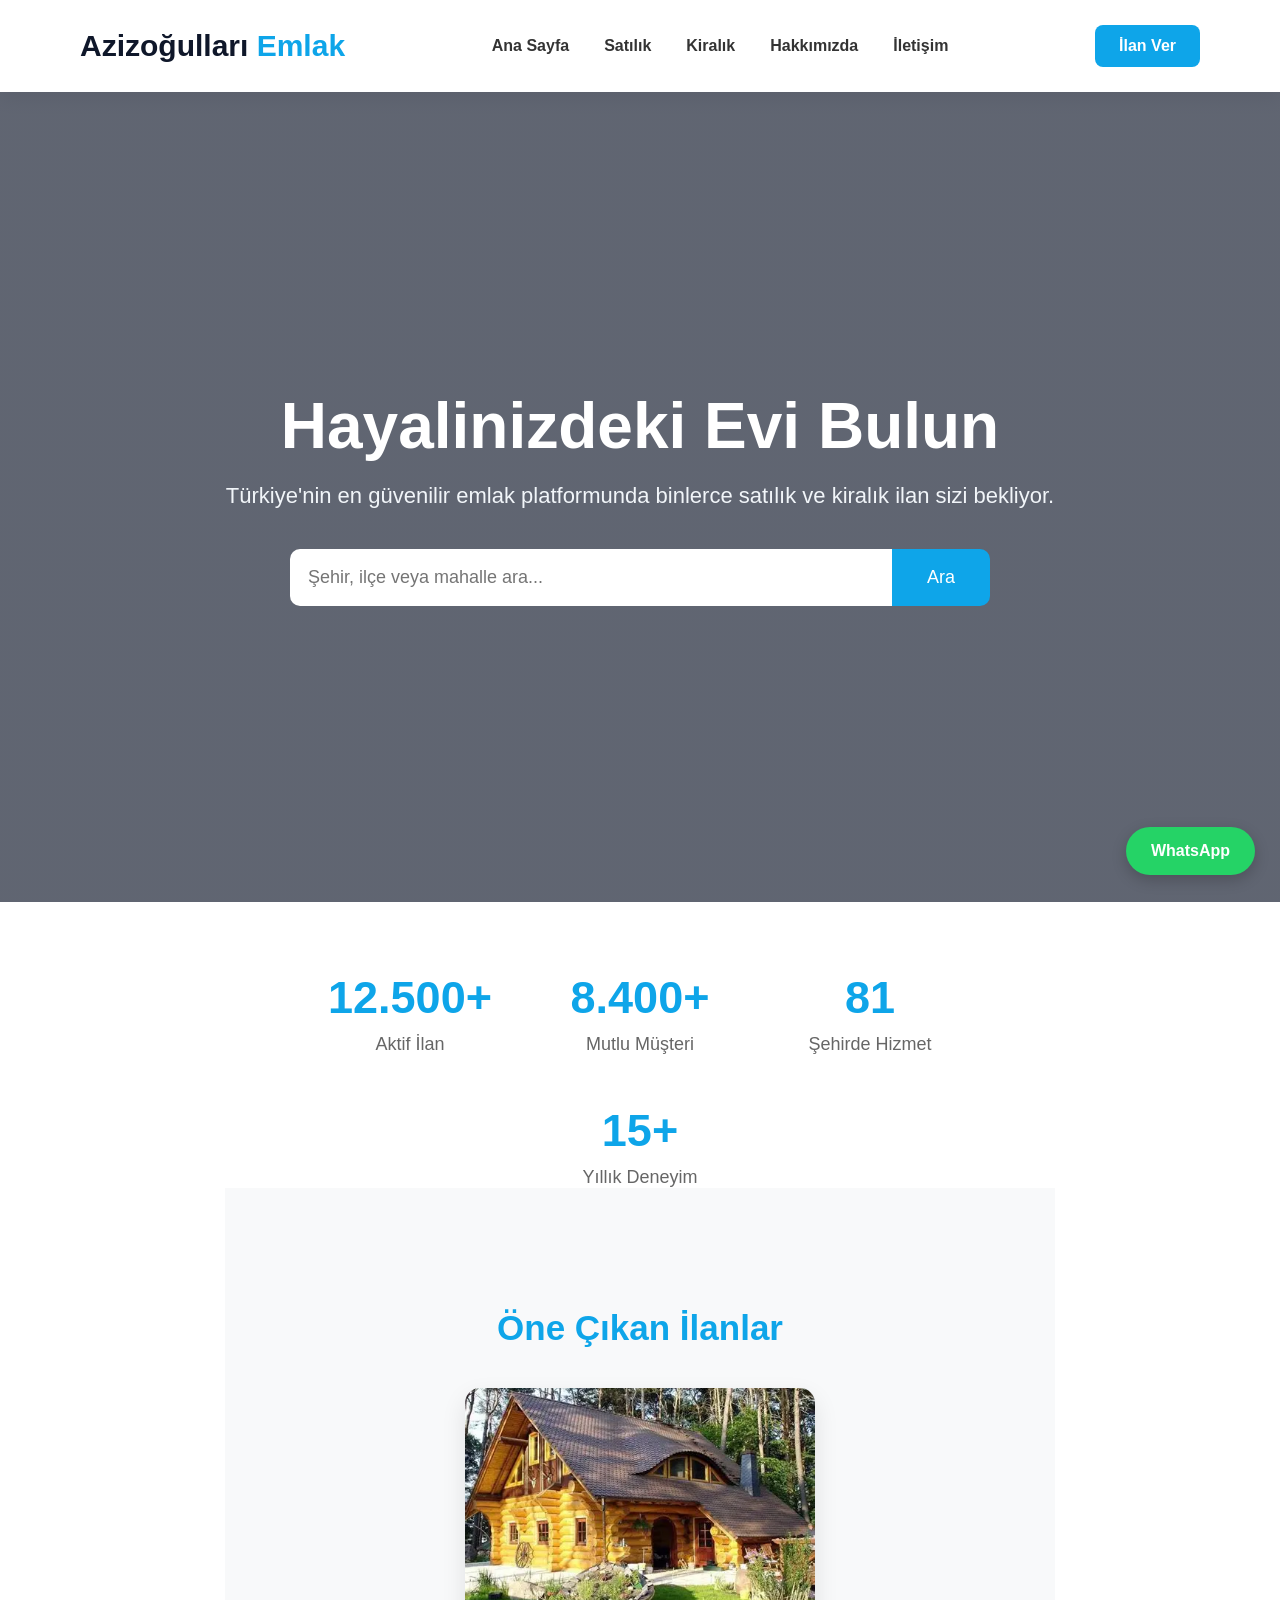
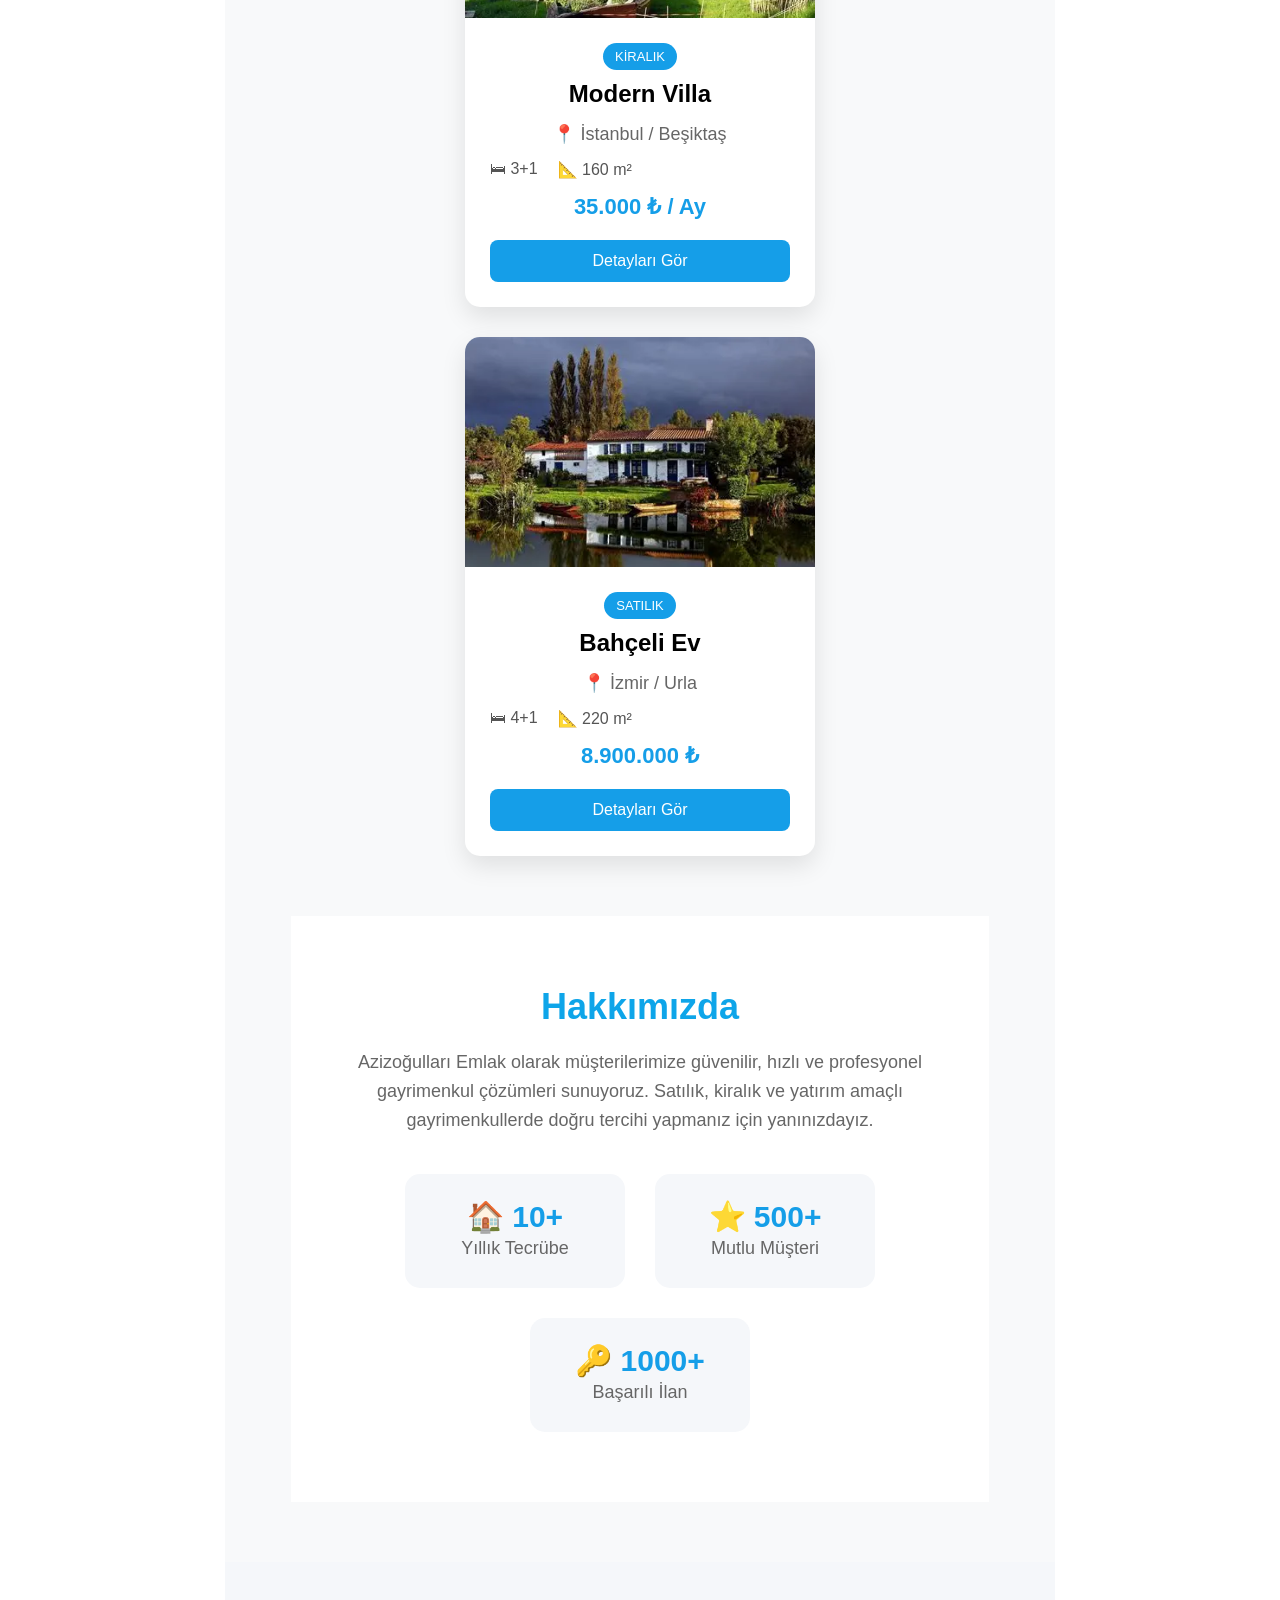
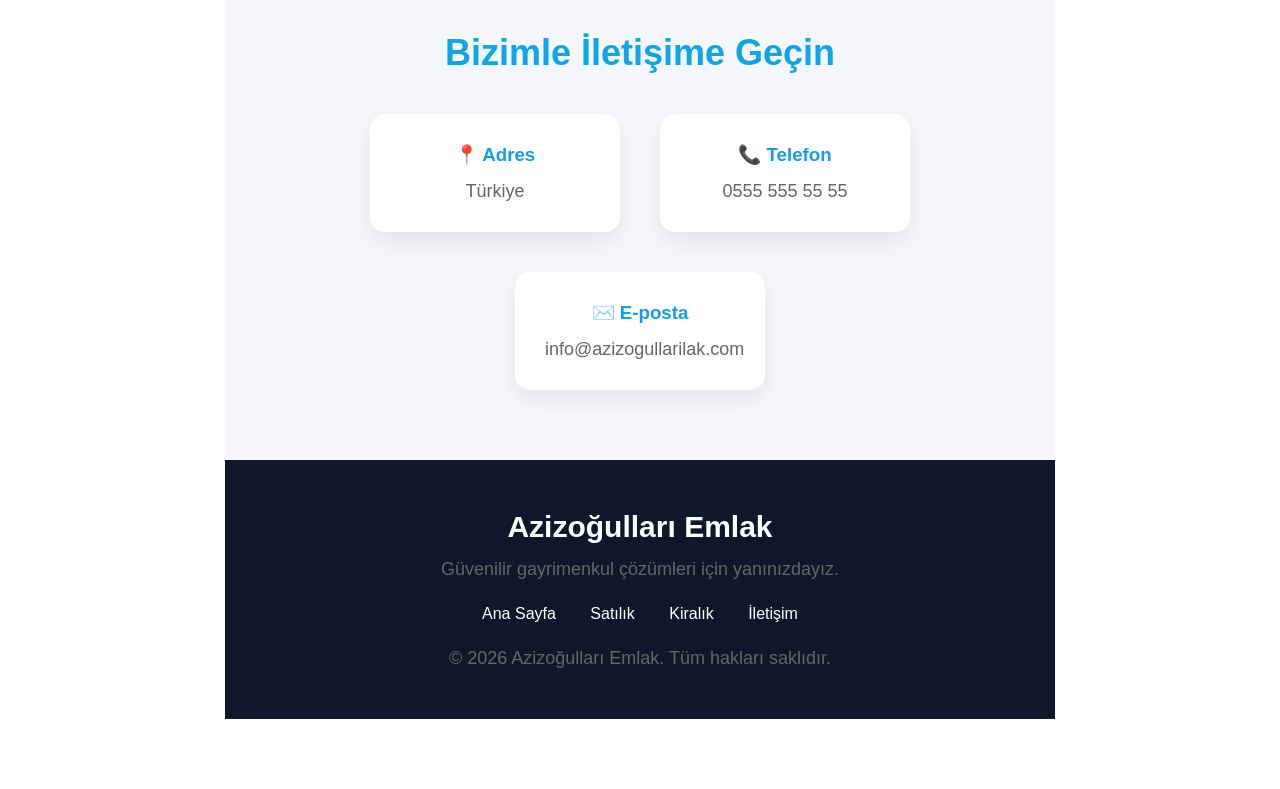
<file: index.html>
<!DOCTYPE html>
<html lang="tr">
<head>
    <meta charset="UTF-8">
    <meta name="viewport" content="width=device-width, initial-scale=1.0">
    <title>Azizoğulları Emlak</title>

    <link rel="stylesheet" href="css/style.css">
</head>
<meta name="viewport" content="width=device-width, initial-scale=1.0">
<body>

    <header>
    <nav class="navbar">
        <div class="logo">
            Azizoğulları <span>Emlak</span>
        </div>

        <ul class="menu">
            <li><a href="#">Ana Sayfa</a></li>
            <li><a href="#">Satılık</a></li>
            <li><a href="#">Kiralık</a></li>
            <li><a href="#">Hakkımızda</a></li>
            <li><a href="#">İletişim</a></li>
        </ul>

        <a href="#" class="btn">İlan Ver</a>
    </nav>
</header>
<section class="hero">
    <div class="hero-content">
        <h1>Hayalinizdeki Evi Bulun</h1>

        <p>
            Türkiye'nin en güvenilir emlak platformunda binlerce satılık ve kiralık ilan sizi bekliyor.
        </p>

        <div class="search-box">
            <input type="text" placeholder="Şehir, ilçe veya mahalle ara...">
            <button>Ara</button>
        </div>
    </div>
</section>
<section class="stats">

    <div class="stat">
        <h2>12.500+</h2>
        <p>Aktif İlan</p>
    </div>

    <div class="stat">
        <h2>8.400+</h2>
        <p>Mutlu Müşteri</p>
    </div>

    <div class="stat">
        <h2>81</h2>
        <p>Şehirde Hizmet</p>
    </div>

    <div class="stat">
        <h2>15+</h2>
        <p>Yıllık Deneyim</p>
        <section class="featured">
<section class="featured">

    <h2>Öne Çıkan İlanlar</h2>

    <div class="cards">

        <div class="card">
            <img src="images/ev1.webp">

            <div class="card-body">
                <span class="rent">KİRALIK</span>

                <h3>Modern Villa</h3>

                <p>📍 İstanbul / Beşiktaş</p>

                <div class="info">
                    <span>🛏 3+1</span>
                    <span>📐 160 m²</span>
                </div>

                <h4>35.000 ₺ / Ay</h4>

      <a href="./ilan-detay.html" class="detail-btn">
Detayları Gör
</a>
            </div>
        </div>


        <div class="card">
            <img src="images/ev2.webp">

            <div class="card-body">
                <span class="sale">SATILIK</span>

                <h3>Bahçeli Ev</h3>

                <p>📍 İzmir / Urla</p>

                <div class="info">
                    <span>🛏 4+1</span>
                    <span>📐 220 m²</span>
                </div>

                <h4>8.900.000 ₺</h4>

                <a href="./ilan-detay.html" class="detail-btn">
    Detayları Gör
</a>
            </div>
        </div>


    </div>

</section>
<section class="about">

    <div class="about-content">

        <h2>Hakkımızda</h2>

        <p>
            Azizoğulları Emlak olarak müşterilerimize güvenilir,
            hızlı ve profesyonel gayrimenkul çözümleri sunuyoruz.
            Satılık, kiralık ve yatırım amaçlı gayrimenkullerde
            doğru tercihi yapmanız için yanınızdayız.
        </p>

        <div class="about-boxes">

            <div class="about-box">
                <h3>🏠 10+</h3>
                <p>Yıllık Tecrübe</p>
            </div>

            <div class="about-box">
                <h3>⭐ 500+</h3>
                <p>Mutlu Müşteri</p>
            </div>

            <div class="about-box">
                <h3>🔑 1000+</h3>
                <p>Başarılı İlan</p>
            </div>

        </div>

    </div>

</section>
</section>
<a href="https://wa.me/905055005465" class="whatsapp" target="_blank">
    WhatsApp
</a>
<section class="contact">

    <h2>Bizimle İletişime Geçin</h2>

    <div class="contact-box">

        <div>
            <h3>📍 Adres</h3>
            <p>Türkiye</p>
        </div>

        <div>
            <h3>📞 Telefon</h3>
            <p>0555 555 55 55</p>
        </div>

        <div>
            <h3>✉️ E-posta</h3>
            <p>info@azizogullarilak.com</p>
        </div>

    </div>

</section>


<footer>

    <h3>Azizoğulları Emlak</h3>

    <p>
        Güvenilir gayrimenkul çözümleri için yanınızdayız.
    </p>

    <div class="footer-links">
        <a href="#">Ana Sayfa</a>
        <a href="#">Satılık</a>
        <a href="#">Kiralık</a>
        <a href="#">İletişim</a>
    </div>

    <p class="copyright">
        © 2026 Azizoğulları Emlak. Tüm hakları saklıdır.
    </p>

</footer>
</body>
</html>
</file>
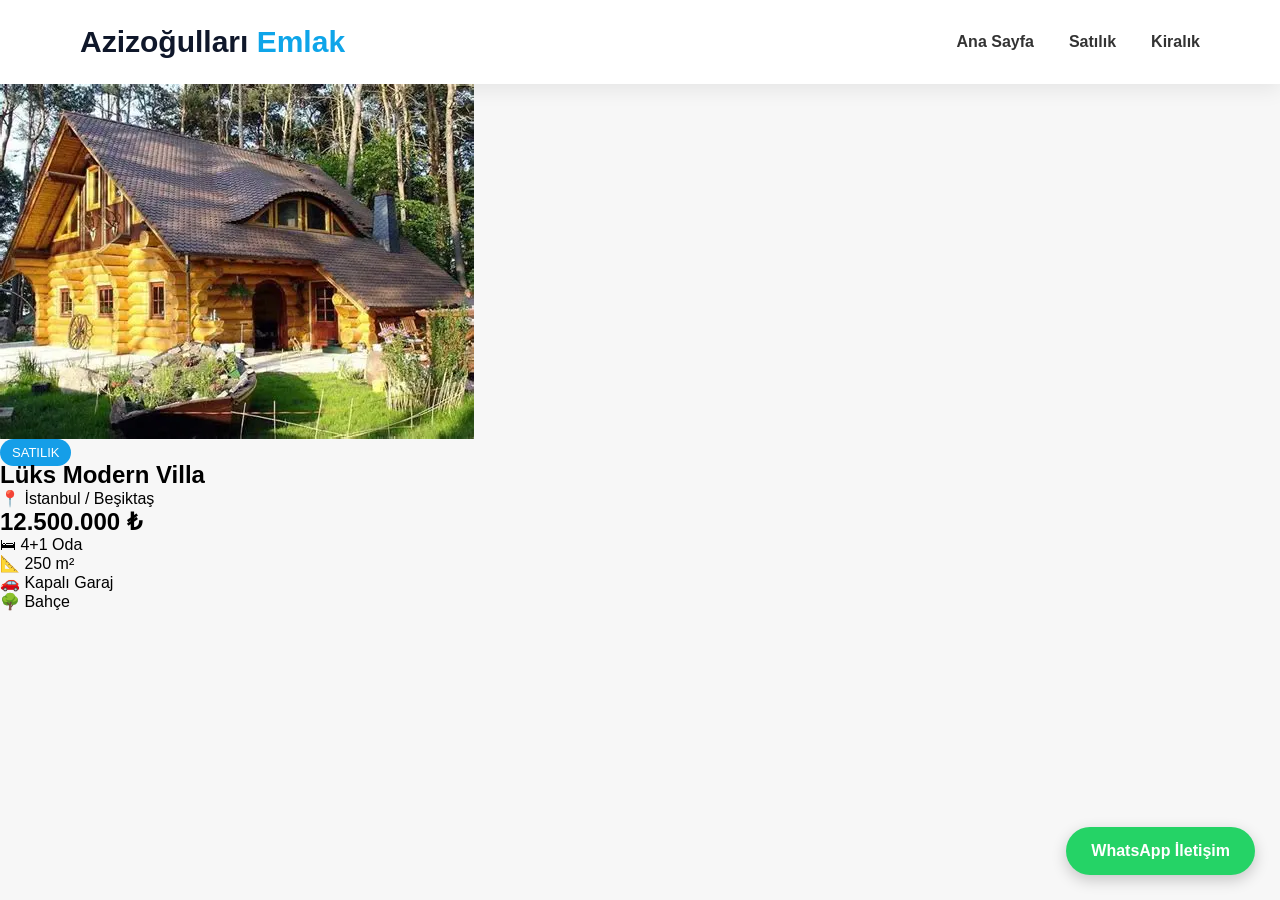
<file: ilan-detay.html>
<!DOCTYPE html>
<html lang="tr">

<head>
<meta charset="UTF-8">
<meta name="viewport" content="width=device-width, initial-scale=1.0">

<title>İlan Detayı - Azizoğulları Emlak</title>

<link rel="stylesheet" href="css/style.css">

</head>


<body>


<header>
<nav class="navbar">

<div class="logo">
Azizoğulları <span>Emlak</span>
</div>

<ul class="menu">

<li><a href="index.html">Ana Sayfa</a></li>
<li><a href="#">Satılık</a></li>
<li><a href="#">Kiralık</a></li>

</ul>

</nav>
</header>



<section class="detail">


<img src="images/ev1.webp">


<div class="detail-info">

<span class="sale">
SATILIK
</span>


<h1>Lüks Modern Villa</h1>


<p>
📍 İstanbul / Beşiktaş
</p>


<h2>
12.500.000 ₺
</h2>


<div class="features">

<p>🛏 4+1 Oda</p>
<p>📐 250 m²</p>
<p>🚗 Kapalı Garaj</p>
<p>🌳 Bahçe</p>

</div>


<a class="whatsapp" href="#">
WhatsApp İletişim
</a>


</div>


</section>


</body>

</html>
</file>
<file: css/style.css>
*{
    margin:0;
    padding:0;
    box-sizing:border-box;
}

body{
    font-family:Arial, Helvetica, sans-serif;
    background:#f7f7f7;
}

.navbar{
    display:flex;
    justify-content:space-between;
    align-items:center;
    padding:25px 80px;
    background:white;
    box-shadow:0 5px 20px rgba(0,0,0,.08);
}

.logo{
    font-size:30px;
    font-weight:bold;
    color:#0f172a;
}

.logo span{
    color:#0ea5e9;
}

.menu{
    display:flex;
    list-style:none;
    gap:35px;
}

.menu a{
    text-decoration:none;
    color:#333;
    font-weight:600;
    transition:.3s;
}

.menu a:hover{
    color:#0ea5e9;
}

.btn{
    background:#0ea5e9;
    color:white;
    padding:12px 24px;
    border-radius:8px;
    text-decoration:none;
    font-weight:bold;
    transition:.3s;
}

.btn:hover{
    background:#0284c7;
}
.hero{
    height:90vh;
    background:linear-gradient(rgba(15,23,42,.65),rgba(15,23,42,.65)),
    url("https://images.unsplash.com/photo-1560518883-ce09059eeffa?auto=format&fit=crop&w=1600&q=80");
    background-size:cover;
    background-position:center;
    display:flex;
    justify-content:center;
    align-items:center;
    text-align:center;
}

.hero-content{
    color:white;
    width:80%;
}

.hero-content h1{
    font-size:64px;
    margin-bottom:20px;
}

.hero-content p{
    font-size:22px;
    margin-bottom:40px;
    color:#f1f5f9;
}

.search-box{
    display:flex;
    justify-content:center;
    max-width:700px;
    margin:auto;
}

.search-box input{
    width:100%;
    padding:18px;
    border:none;
    font-size:18px;
    border-radius:10px 0 0 10px;
}

.search-box button{
    padding:18px 35px;
    border:none;
    background:#0ea5e9;
    color:white;
    font-size:18px;
    cursor:pointer;
    border-radius:0 10px 10px 0;
}

.search-box button:hover{
    background:#0284c7;
}
.stats{
    display:flex;
    justify-content:center;
    gap:50px;
    padding:70px 20px;
    background:white;
    flex-wrap:wrap;
}

.stat{
    text-align:center;
    min-width:180px;
}

.stat h2{
    font-size:45px;
    color:#0ea5e9;
}

.stat p{
    margin-top:10px;
    color:#666;
    font-size:18px;
}
.featured{

    padding:80px 10%;

    background:#f5f5f5;

}

.section-title{

    text-align:center;

    font-size:42px;

    margin-bottom:50px;

}

.cards{

    display:grid;

    grid-template-columns:repeat(auto-fit,minmax(330px,1fr));

    gap:35px;

}

.card{

    background:white;

    border-radius:18px;

    overflow:hidden;

    box-shadow:0 15px 35px rgba(0,0,0,.08);

    transition:.35s;

}

.card:hover{

    transform:translateY(-10px);

}

.card img{

    width:100%;

    height:250px;

    object-fit:cover;

}

.card-body{

    padding:25px;

}

.sale{

    background:#16a34a;

    color:white;

    padding:6px 14px;

    border-radius:20px;

}

.rent{

    background:#2563eb;

    color:white;

    padding:6px 14px;

    border-radius:20px;

}

.card-body h3{

    margin-top:18px;

    font-size:28px;

}

.card-body p{

    margin:15px 0;

    color:#666;

}

.card-body h4{

    color:#0ea5e9;

    font-size:28px;

}

.card button{

    width:100%;

    margin-top:20px;

    padding:15px;

    background:#0ea5e9;

    color:white;

    border:none;

    border-radius:10px;

    cursor:pointer;

    font-size:18px;

}
/* İlan Kartları */

.featured {
    padding: 60px 8%;
    background: #f8f9fa;
}

.featured h2 {
    text-align: center;
    font-size: 35px;
    margin-bottom: 40px;
}

.cards {
    display: flex;
    gap: 30px;
    justify-content: center;
    flex-wrap: wrap;
}

.card {
    width: 350px;
    background: white;
    border-radius: 15px;
    overflow: hidden;
    box-shadow: 0 10px 25px rgba(0,0,0,0.1);
    transition: 0.3s;
}

.card:hover {
    transform: translateY(-10px);
}

.card img {
    width: 100%;
    height: 230px;
    object-fit: cover;
}

.card-body {
    padding: 25px;
}

.card-body h3 {
    font-size: 24px;
    margin: 15px 0;
}

.card-body p {
    color: #666;
}

.rent,
.sale {
    background: #159ee8;
    color: white;
    padding: 6px 12px;
    border-radius: 20px;
    font-size: 13px;
}

.info {
    display: flex;
    gap: 20px;
    margin: 15px 0;
    color: #555;
}

.card h4 {
    font-size: 22px;
    color: #159ee8;
}

.card button {
    width: 100%;
    padding: 12px;
    border: none;
    background: #159ee8;
    color: white;
    border-radius: 8px;
    cursor: pointer;
    font-size: 16px;
}

.card button:hover {
    background: #087bb8;
}
.whatsapp {
    position: fixed;
    right: 25px;
    bottom: 25px;
    background: #25D366;
    color: white;
    padding: 15px 25px;
    border-radius: 50px;
    text-decoration: none;
    font-weight: bold;
    font-size: 16px;
    box-shadow: 0 5px 15px rgba(0,0,0,0.2);
    z-index: 999;
}

.whatsapp:hover {
    transform: scale(1.05);
}
.about {
    padding: 70px 8%;
    background: white;
    text-align: center;
}

.about h2 {
    font-size: 36px;
    margin-bottom: 20px;
}

.about-content p {
    color: #666;
    font-size: 18px;
    max-width: 800px;
    margin: auto;
    line-height: 1.6;
}

.about-boxes {
    display: flex;
    justify-content: center;
    gap: 30px;
    margin-top: 40px;
    flex-wrap: wrap;
}

.about-box {
    width: 220px;
    padding: 25px;
    border-radius: 15px;
    background: #f5f7fa;
}

.about-box h3 {
    color: #159ee8;
    font-size: 30px;
}
.contact {
    padding:70px 8%;
    background:#f5f7fa;
    text-align:center;
}

.contact h2 {
    font-size:36px;
    margin-bottom:40px;
}

.contact-box {
    display:flex;
    justify-content:center;
    gap:40px;
    flex-wrap:wrap;
}

.contact-box div {
    background:white;
    padding:30px;
    width:250px;
    border-radius:15px;
    box-shadow:0 10px 25px rgba(0,0,0,.08);
}

.contact-box h3 {
    color:#159ee8;
    margin-bottom:15px;
}


footer {
    background:#0f172a;
    color:white;
    padding:50px 20px;
    text-align:center;
}

footer h3 {
    font-size:30px;
    margin-bottom:15px;
}

.footer-links {
    margin:25px 0;
}

.footer-links a {
    color:white;
    text-decoration:none;
    margin:0 15px;
}

.copyright {
    margin-top:20px;
    color:#aaa;
}
/* Mobil Tasarım */

@media(max-width:768px){

    .navbar{
        flex-direction:column;
        padding:20px;
        gap:20px;
    }


    .menu{
        flex-direction:column;
        text-align:center;
        gap:15px;
    }


    .hero-content h1{
        font-size:38px;
    }


    .hero-content p{
        font-size:16px;
    }


    .search-box{
        flex-direction:column;
    }


    .search-box input{
        border-radius:10px;
        margin-bottom:10px;
    }


    .search-box button{
        border-radius:10px;
    }


    .card{
        width:100%;
    }


    .stats{
        gap:25px;
    }


    .contact-box{
        flex-direction:column;
        align-items:center;
    }

}
@media (max-width: 768px){

    body{
        overflow-x:hidden;
    }

    .navbar{
        flex-direction:column;
        padding:20px;
    }

    .menu{
        flex-direction:column;
        gap:15px;
        padding:0;
    }

    .hero{
        height:auto;
        padding:100px 20px;
    }

    .hero-content{
        width:100%;
    }

    .hero-content h1{
        font-size:35px;
    }

    .hero-content p{
        font-size:16px;
    }

    .search-box{
        width:100%;
        flex-direction:column;
    }

    .search-box input,
    .search-box button{
        width:100%;
        border-radius:10px;
        margin-top:10px;
    }

    .cards{
        display:flex;
        flex-direction:column;
    }

    .card{
        width:100%;
    }

    .stats{
        flex-direction:column;
    }

    .about-boxes{
        flex-direction:column;
        align-items:center;
    }

    .contact-box{
        flex-direction:column;
        align-items:center;
    }

}
*{
    max-width:100%;
}

html, body{
    overflow-x:hidden;
    width:100%;
}

img{
    max-width:100%;
    height:auto;
}

@media(max-width:768px){

    .navbar{
        width:100%;
        padding:20px;
    }

    .logo{
        font-size:25px;
    }

    .menu{
        width:100%;
        padding:0;
    }

    .hero-content h1{
        font-size:32px;
    }

    .hero-content{
        width:100%;
        padding:0 15px;
    }

    .cards{
        width:100%;
    }

    .card{
        width:100%;
    }

    .featured,
    .about,
    .contact{
        padding-left:20px;
        padding-right:20px;
    }

}
.detail-btn{
    display:block;
    width:100%;
    text-align:center;
    padding:12px;
    margin-top:20px;
    background:#159ee8;
    color:white;
    text-decoration:none;
    border-radius:8px;
    font-size:16px;
}

.detail-btn:hover{
    background:#087bb8;
}
</file>
